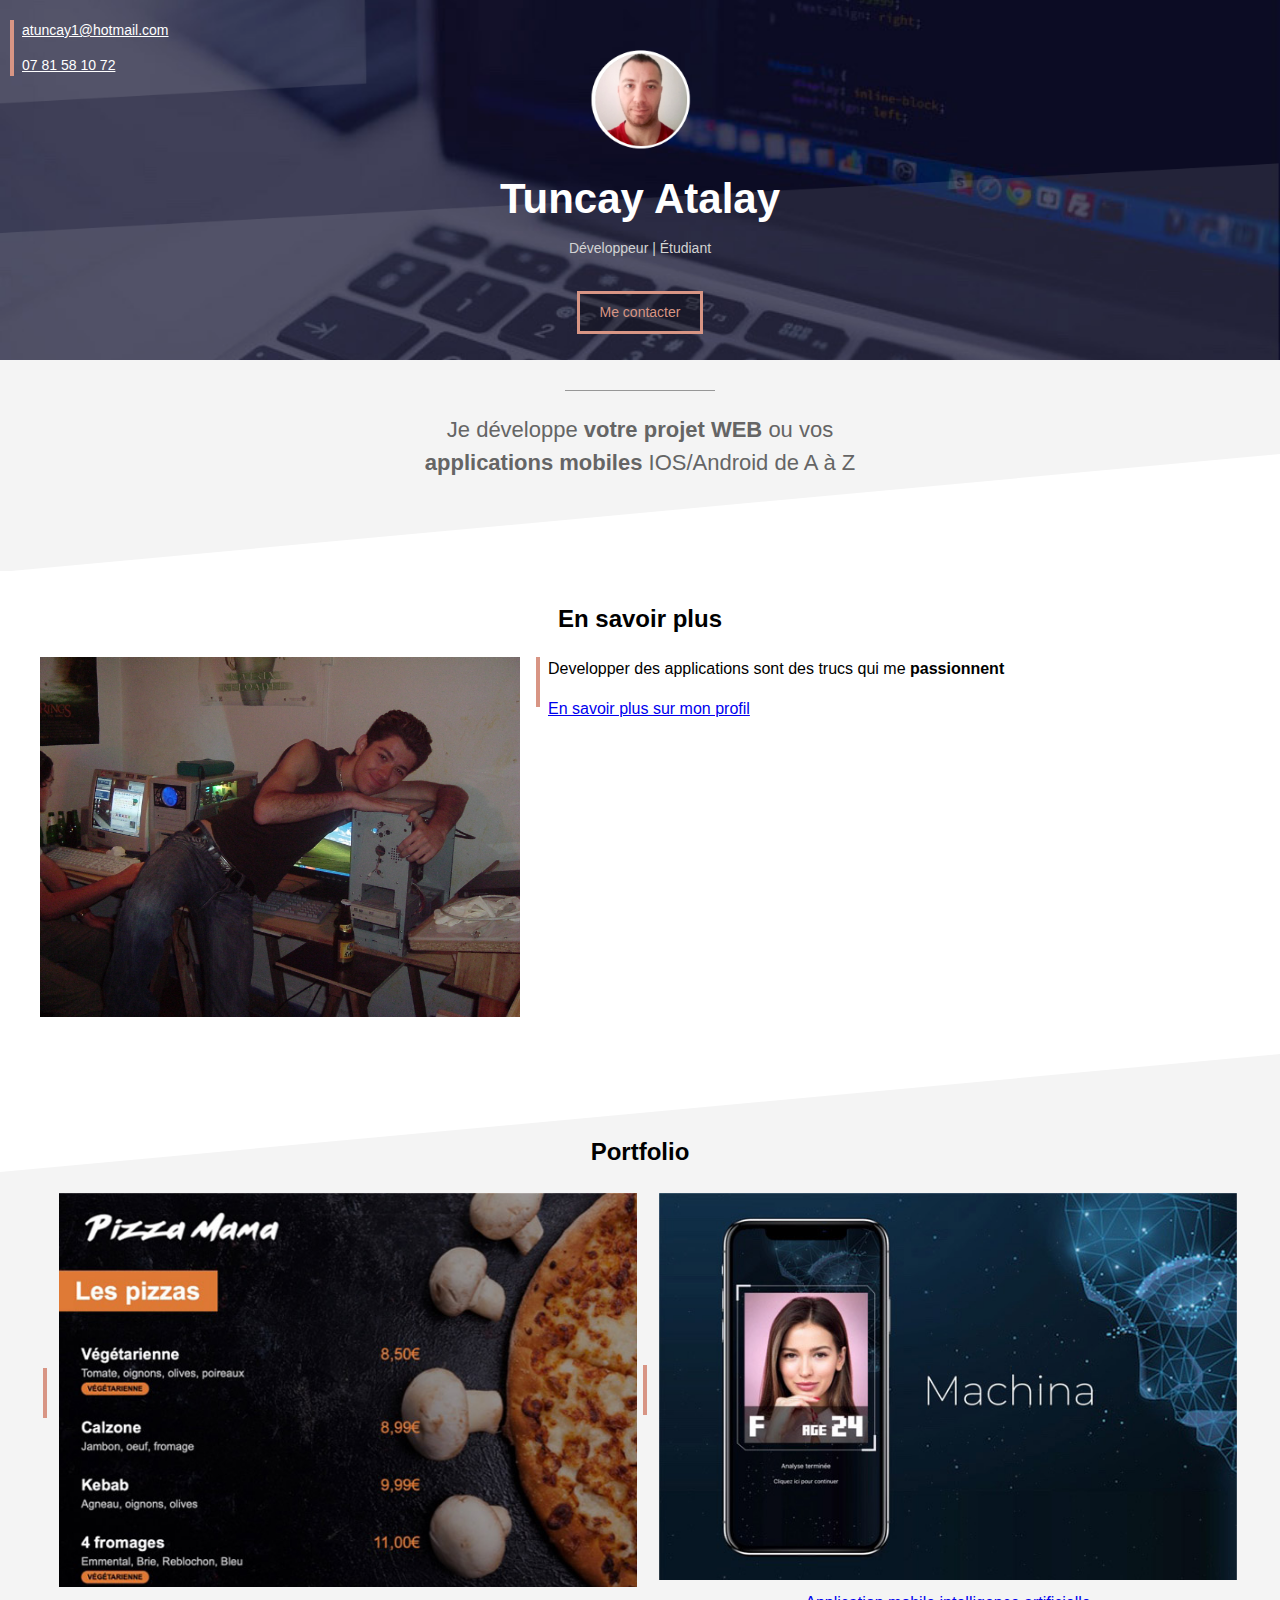
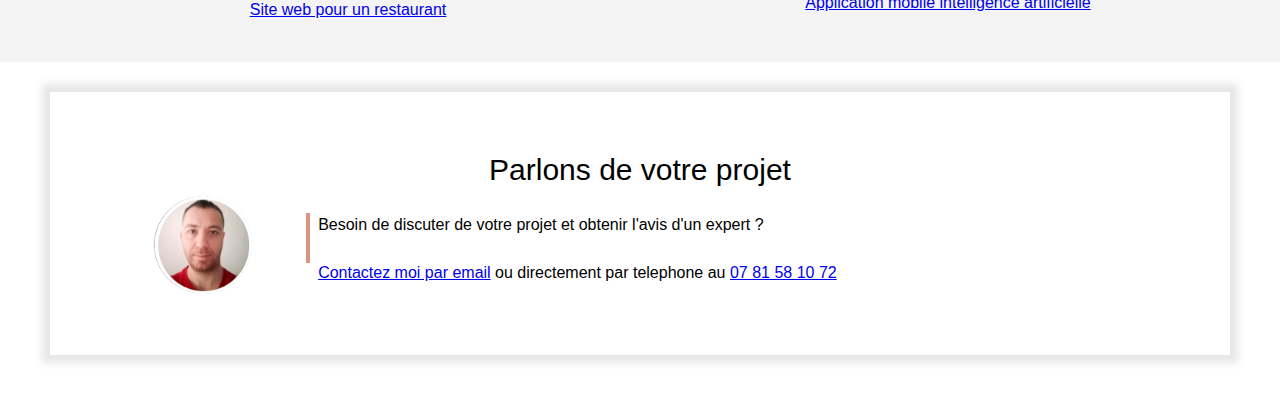
<file: index.html>
<!DOCTYPE html>
<html lang="fr">
<head>
    <meta charset="UTF-8">
    <meta name="viewport" content="width=device-width, initial-scale=1.0">
    <title>Tuncay Atalay</title>
    <link rel="stylesheet" href="style.css">
</head>
<body>
    <!-- COUVERTURE -->
    <div class="cover">
        <img class="cover-profile" src="profile.png">
        <h1>Tuncay Atalay</h1>
        <p>Développeur | Étudiant</p>
        <div style="text-align: center;">
            <a class="contact-button" href="mailto:atuncay1@hotmail.com?subject=Contact%20depuis%20tuncayatalay.com">Me contacter</a>
        </div>
        <div class="cover-contact">
            <p><a href="mailto:atuncay1@hotmail.com?subject=Contact%20depuis%20tuncayatalay.com">atuncay1@hotmail.com</a></p>
            <p><a href="tel:+33781581072">07 81 58 10 72</a></p>
        </div>
    </div>

    <!-- SECTION GRISE 1 -->
    <div class="section section-grise1">
        <div class="separateur"></div>
        <p>Je développe <b>votre projet WEB</b> ou vos <b>applications mobiles</b> IOS/Android de A à Z</p>
    </div>
    <!-- SECTION BLANCHE -->
    <div class="section">
        <h2>En savoir plus </h2>
        <img src="profile2.jpg" class="col-contenu">
        <div class="col-contenu float-right">
            <div class="texte-avec-ligne-verticale">
                <p>Developper des applications sont des trucs qui me <b>passionnent</b></p>
                <a href='https://www.linkedin.com/in/tuncay-atalay-b8b4291bb/'>En savoir plus sur mon profil</a>
            </div>
        </div>
    </div>


    <!-- SECTION GRISE 2 -->
    <div class="section section-grise2">
        <h2>Portfolio</h2>
        <table class="col-portfolio" style="display:inline-block">
            <tr>
                <td><div class="barre-verticale"></div></td>
                <td style="width: 100%;"><a href="portefolio-site-restaurant.html"><img  style="width: 100%" src="project1small.jpg"></a></td>
            </tr>
            <tr>
                <td></td>
                <td align="center" ><a href="portefolio-site-restaurant.html">Site web pour un restaurant</a></td>
            </tr>
        </table>
        <table class="float-right col-portfolio">
            <tr>
                <td><div class="barre-verticale"></div></td>
                <td style="width: 100%;"><a href="portefolio-application-mobile-ai.html"><img  style="width: 100%" src="project2small.jpg"></a></td>
            </tr>
            <tr>
                <td></td>
                <td align="center" ><a href="portefolio-application-mobile-ai.html">Application mobile intelligence artificielle</a></td>
            </tr>
        </table>
    </div>        
    <!-- SECTION BLANCHE -->
        <iframe src="contact-frame.html" scrolling="no"></iframe>
</body>
</html>
</file>
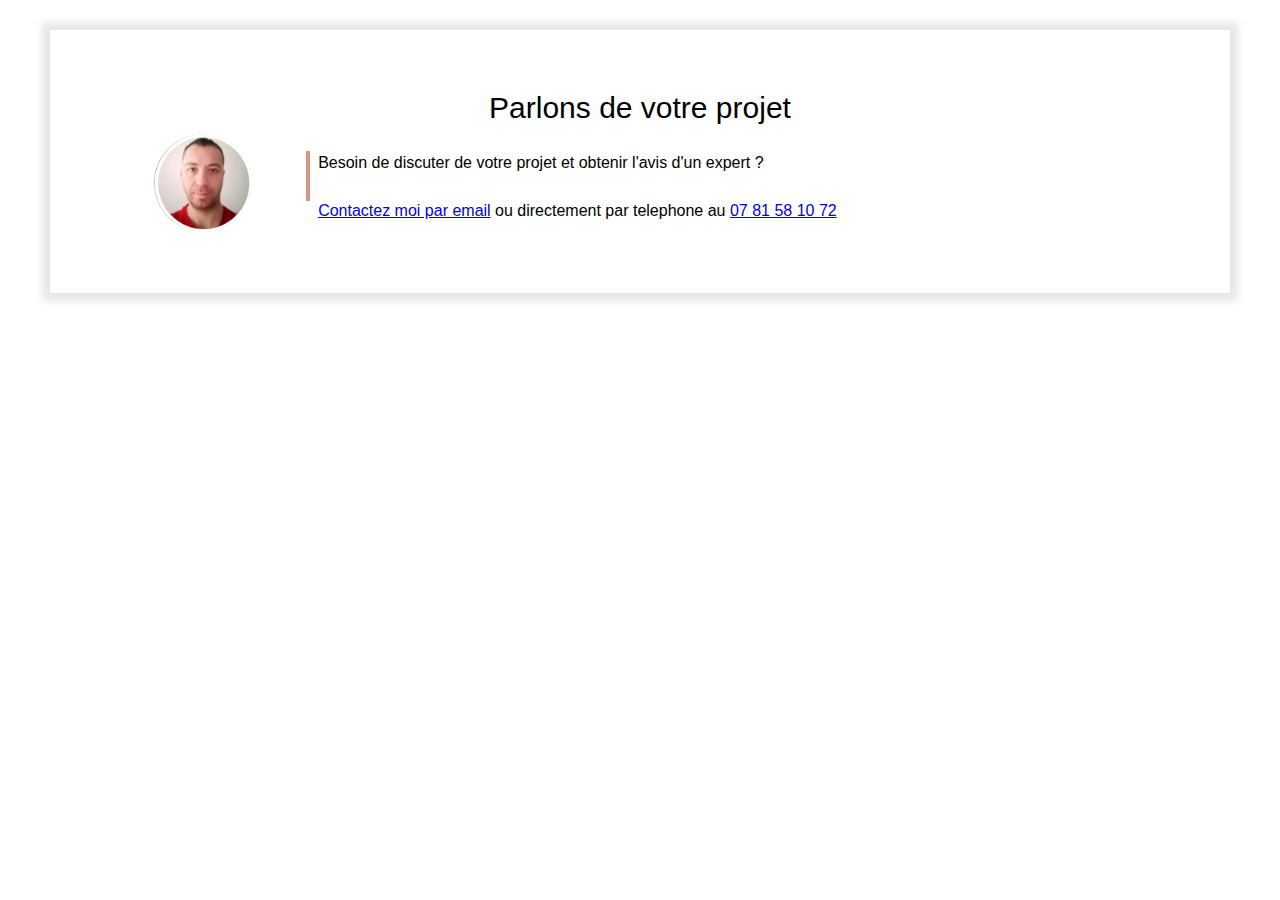
<file: contact-frame.html>
<!DOCTYPE html>
<html lang="fr">
<head>
    <meta charset="UTF-8">
    <meta name="viewport" content="width=device-width, initial-scale=1.0">
    <link rel="stylesheet" href="style.css">
</head>
<body>
    <div class="frame">
        <div class="section">
        <div class="separateur display-mobile" style="margin-bottom: 15px;"></div>
        <p class="frame-title">Parlons de votre projet</p>
        <table style="width: 100%;">
            <tr>
                <td valign="top" align="center"><img src="profile.png";></td>
                <td>
                    <div class="texte-avec-ligne-verticale" style="margin-left: 20px;">
                        <p>
                            Besoin de discuter de votre projet
                            et obtenir l'avis d'un expert ?
                            <br><br>
                            <a href="mailto:atuncay1@hotmail.com">Contactez moi par email</a> ou directement
                            par telephone au <a href="tel:+33781581072">07 81 58 10 72</a>
                        </p>
                    </div>
                </td>
            </tr>
        </table>
    </div>
    </div>
</body>
</file>
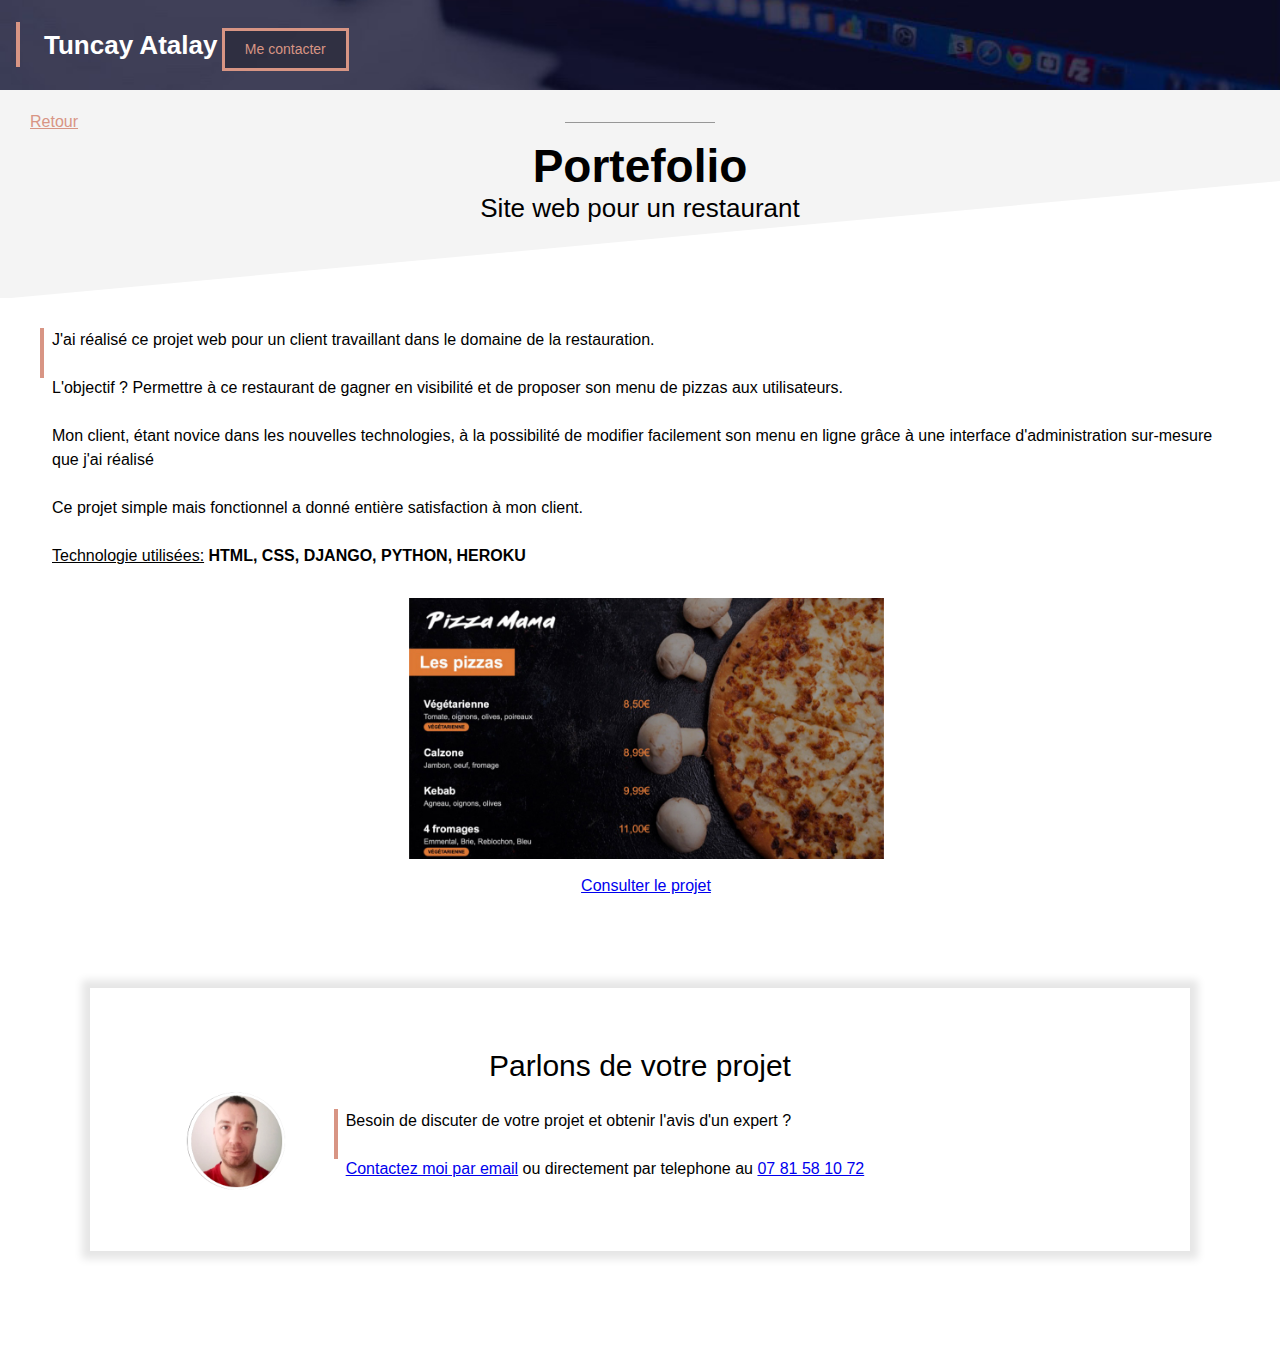
<file: portefolio-site-restaurant.html>
<!DOCTYPE html>
<html lang="fr">
<head>
    <meta charset="UTF-8">
    <meta name="viewport" content="width=device-width, initial-scale=1.0">
    <title>Site web du restaurant</title>
    <link rel="stylesheet" href="style.css">
</head>
<body>

    <!-- HEADER-->
    <div class="portefolio-header">
        <div class="texte-avec-ligne-verticale"
        style="margin-left: 16px; margin-top: 22px; height: 45px;">
            <p class="portefolio-header-title">Tuncay Atalay</p>
        </div>  
        <a class="contact-button-portfolio"
        href="mailto:atuncay1@hotmail.com?subject=Contact%20depuis%20tuncayatalay.com">Me contacter</a>
    </div>
    
    
    <!-- SECTION GRISE TITRE-->

    <div class="section section-grise1" style="padding-top: 20px;">
        <a class="portefolio-back" href="index.html">Retour</a>
        <div class="separateur" style="margin-top: -12px;"></div>
        <h1 class="portefolio">Portefolio</h1>
        <h2 class="portefolio">Site web pour un restaurant</h2>
    </div>
    
    <!-- SECTION CONTENU -->
    <div class="section">
        <div class="texte-avec-ligne-verticale">
            <p>J'ai réalisé ce projet web pour un client travaillant dans le domaine de la restauration.<br><br>
                L'objectif ? Permettre à ce restaurant de gagner en visibilité et de proposer son menu de pizzas aux utilisateurs.<br><br>
            Mon client, étant novice dans les nouvelles technologies, à la possibilité de modifier facilement son menu en ligne grâce à une interface d'administration sur-mesure que j'ai réalisé
            <br><br> Ce projet simple mais fonctionnel a donné entière satisfaction à mon client. <br><br>
        <u>Technologie utilisées:</u><b> HTML, CSS, DJANGO, PYTHON, HEROKU</b></p>
            <div style="text-align: center; margin-top: 30px;">
                <a href="#"><img class="portefolio" src="project1.jpg"></a>
                <a style="display: block; margin-top: 8px;" href="#">Consulter le projet</a>
            </div>
        </div>
    </div>


    <!-- FRAME-->
    <div class="section ">
        <iframe src="contact-frame.html" scrolling="no"></iframe>
    </div>
</body>
</html>
</file>
<file: style.css>
* {
    box-sizing: border-box;
}

:root{
    --color1:#d89584;
    --color2:#f4f4f4;
}
body{
    margin: 0;
    font-family: Arial;
    line-height: 1.5;
}

iframe{
    width: 100%;
    border: none;
    height:350px;
}
div.cover{
    background: url(cover_overlay.png) no-repeat center/100% 100%,url(cover.jpg) no-repeat center/cover;
    height: 360px;
    position: relative;
}

img.cover-profile{
    height: 100px;
    /*display: block;
    margin-left: auto;
    margin-right: auto;
    margin-top: 30px;*/
    position: relative;
    left: 50%;
    margin-left: -50px;
    margin-top: 50px;

}
h1 {
    color: white;
    text-align: center;
    font-size: 42px;
    margin-top: 10px;
    margin-bottom: 0px;


}

div.cover p{
    color: lightgray;
    text-align: center;
    margin-top: 8px;
    font-size: 14px;
}

div.cover-contact{
    position: absolute;
    top: 20px;
    left: 10px;
    border-left: 4px solid var(--color1);
    padding-left: 8px;

}

div.cover-contact p{
    text-align: left;
    margin-top: 0px;
    margin-bottom: 0px;
}

div.cover-contact p:first-child{
    margin-bottom: 14px;
}

div.cover-contact *{
    color: white;
    font-size: 14px;
}

a.contact-button{
    color : var(--color1);
    border: 3px solid var(--color1);
    padding: 8px 20px;
    text-decoration: none;
    background-color: #00000040;
    display: inline-block;
    margin-top: 18px;
    font-size: 14px;
}

a.contact-button-portfolio{
    color : var(--color1);
    border: 3px solid var(--color1);
    padding: 8px 20px;
    text-decoration: none;
    background-color: #00000040;
    display: inline-block;
    margin-top: 18px;
    font-size: 14px;
}

a.contact-button:hover{
    color: white;
    border: 3px solid white;
}
.section{
    padding-left: 40px;
    padding-right: 40px;
    padding-top: 30px;
    padding-bottom: 30px;
    overflow: auto;
}
div.section-grise1{
    background: url(triangle2white.svg) no-repeat center bottom -1px/100%;
    background-color: var(--color2);
    padding-bottom: 70px;
}
div.section-grise2{
    background: url(triangle1white.svg) no-repeat center top/100%;
    background-color: var(--color2);
    padding-top: 80px;
}
h2 {
    text-align: center;
    font-size: 34;
    margin-top: 0px;
}
div.separateur {
    background-color: #979797;
    height: 1px;
    width: 150px;
    position: relative;
    left: 50%;
    margin-left: -75px;
}
div.section-grise1 p{
    font-size: 22px;
    color: #656565;
    text-align: center;
    max-width: 450px;
    margin-left: auto;
    margin-right: auto;
}

img.col-contenu{
    width: 40%;

}

div.col-contenu{
    width: 60%;
    padding-left: 16px;
    
}
.float-right{
    float: right;
}

div.texte-avec-ligne-verticale {

    border-left: 4px solid var(--color1);
    padding-left: 8px;
    height: 50px;
    display: inline-block;

}
div.texte-avec-ligne-verticale p{
    margin-top: 0;
}
div.barre-verticale {
    height: 50px;
    width: 4px;
    background-color: var(--color1);
    margin-right: 8px;
}
.col-portfolio{
    width: 50%;
}
div.frame {
    margin: 30px 50px;
    padding: 20px 30px;
    background-color: white;
    box-shadow: 0px 0px 8px 8px rgba(0,0,0,0.10);
}

p.frame-title {
    font-size: 30px;
    margin-top: 5px;
    margin-bottom: 1px;
    text-align: center;
}

div.frame img {
    width : 100px
}

/* PORTEFOLIO */
.portefolio-header {
    height: 90px;
    background: url(cover.jpg) no-repeat center/cover;
    position: relative;

}
.portefolio-header-title{
    font-size: 26px;
    font-weight: bold;
    color: white;
    margin-top: 4px;
    margin-left: 8px;
    display: inline-block;
    padding-top: 4px;
    padding-left: 8px;
}

h1.portefolio{
    font-size: 46px;
    color: black;
    line-height: 1;
    padding-top: 10px;
}
h2.portefolio{
    font-size: 26px;
    color: black;
    font-weight: normal;
    margin-bottom: 0;
}

a.portefolio-back{
    color: var(--color1);
    margin-left: -10px;
}
img.portefolio{
    width: 70%;
    max-width: 475px;
}
.display-mobile{
    display: none;
}

/* RESPONSIVE DESIGN*/
@media only screen and (max-width: 767px) {
    img.cover-profile{
        height: 90px;
        margin-top: 75px;
    
    }
    h1 {
        font-size: 38px;
        margin-top: 6px;
        margin-bottom: 0px;
    
    
    }
    
    div.cover p{
        margin-top: 2px;
        font-size: 13px;
    }
    .section{
        padding-left: 15px;
        padding-right: 15px;
    }
    div.section-grise1{
        padding-bottom: 40px;
    }
    h2 {
        font-size: 30;
    }
    img.col-contenu{
        width: 100%;

    }

    div.col-contenu{
        width: 100%;
        padding-left: 0;
        margin-top: 20px;
    }
    .col-portfolio{
        width: 100%;
        margin-bottom: 20px;
    }
    div.frame {
        margin: 0px 0px;
        padding: 0px 0px;
        box-shadow: none;
    }
    div.frame img {
        width : 70px
    }

    /*PORTFOLIO - MOBILE*/
    .portefolio-header-title{
        font-size: 19px;
        padding-top: 10px;
        padding-left: 4px;
    }
    a.contact-button{
        padding: 7px 12px;
        margin-top: 22px;
        font-size: 12px;
    }

    a.contact-button-portfolio{
        position: absolute;
        right: 8px;
        top: 5px;
        }
    h1.portefolio{
        font-size: 40px;
        }
    h2.portefolio{
        font-size: 22px;
        }
    img.portefolio{
            width: 100%;
        }
    .display-mobile{
        display: block;
    }
}
</file>
